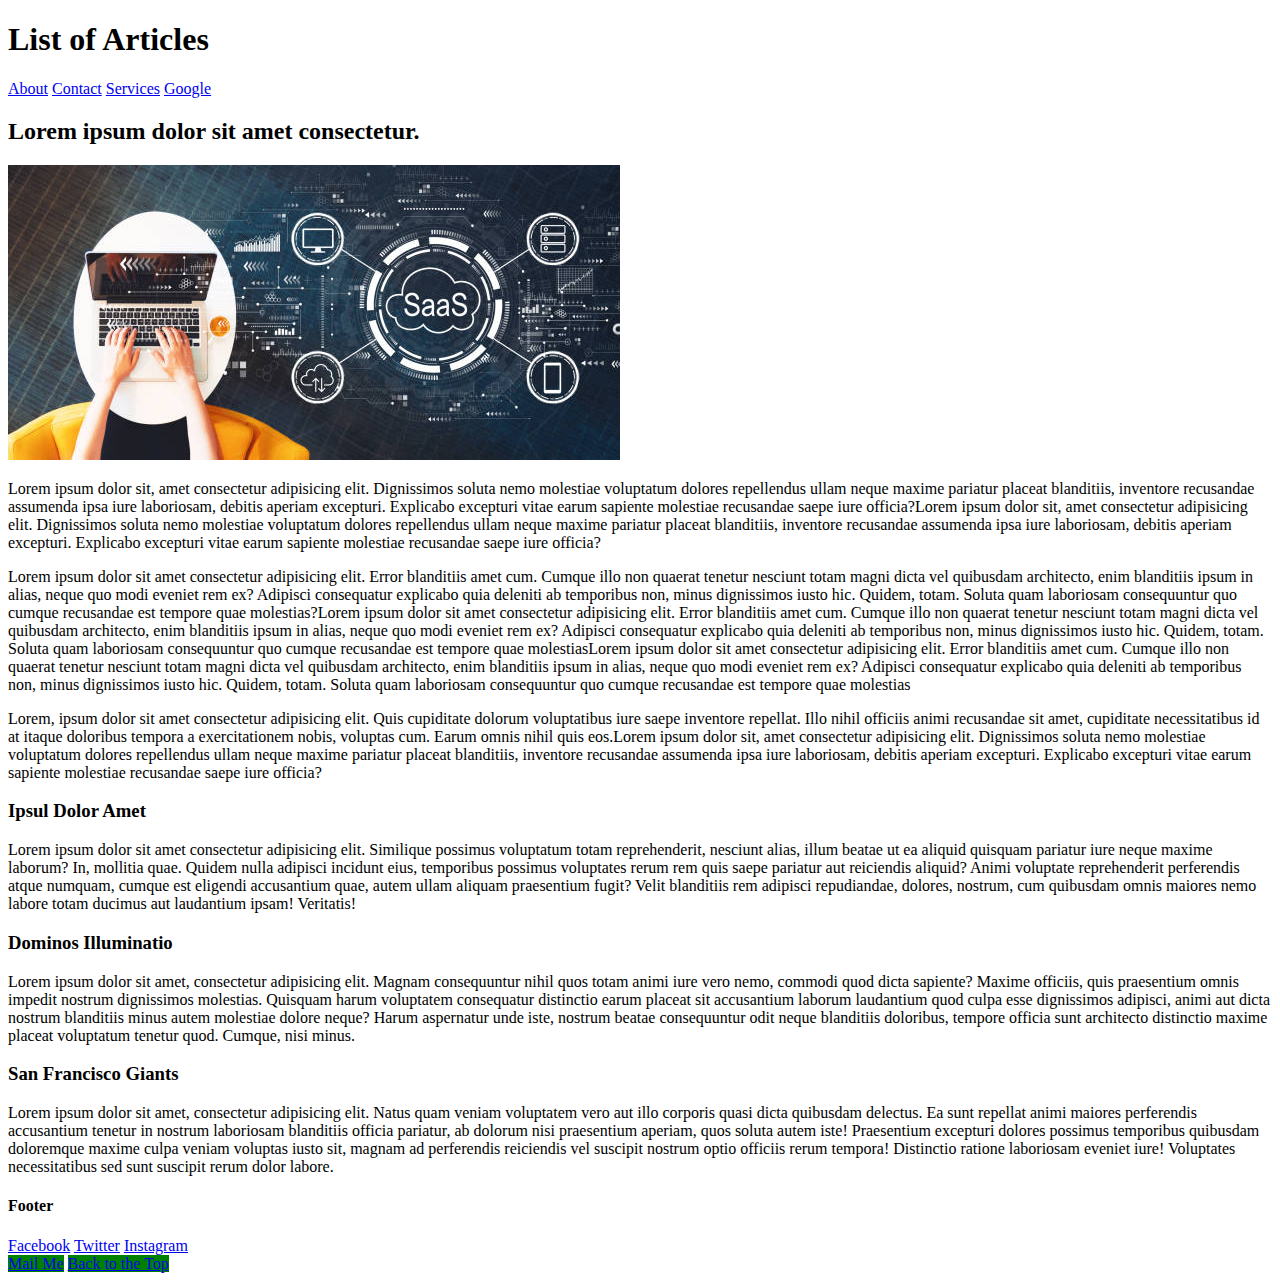
<file: block-BHaaak/index.html>
<!-- 
### Create a website having 3 separate pages.

#### TODO 💻:

1. Create a website having 3 separate pages.
2. Each page must be connected.
3. Each page must have the same structure. But the content can be different. The sample structure of a page has been shown below.
4. There must be different images on each page.
5. For the link use both relative path and absolute path depending upon the type of link.
6. In the footer, we have some social media links also, connect each media link to your profile page.
7. For mail me link in the footer, connect it to a mail. The mail must have a subject and body part also.
8. Back to top button must take to the top of the page once clicked.

---

![alt text](https://raw.githubusercontent.com/suraj122/AC-STYLE-images/master/html-css/ex-1.png)

---

- use appropriate semantic tags and keep the nesting and indentation clean.
- All the absolute must open in a new window. -->

<!DOCTYPE html>
<html lang="en">

<head>
  <meta charset="UTF-8">
  <meta name="viewport" content="width=device-width, initial-scale=1.0">
  <title>Assignment I</title>
  <link rel="stylesheet" href="style.css">
</head>

<body id="top">
  <header>
    <h1>List of Articles</h1>
    <nav>

      <a href="about.html">About</a>
      <a href="contact.html">Contact</a>
      <a href="service.html">Services</a>
      <a href="https://www.google.com/" target="_blank">Google</a>
    </nav>
  </header>
  <main>
    <section>
      <article>
        <header>
          <h2>Lorem ipsum dolor sit amet consectetur.</h2>
          <img src="saas-image.jpeg" alt="saas image">
        </header>
        <p>Lorem ipsum dolor sit, amet consectetur adipisicing elit. Dignissimos soluta nemo molestiae voluptatum
          dolores repellendus ullam neque maxime pariatur placeat blanditiis, inventore recusandae assumenda ipsa iure
          laboriosam, debitis aperiam excepturi. Explicabo excepturi vitae earum sapiente molestiae recusandae saepe
          iure officia?Lorem ipsum dolor sit, amet consectetur adipisicing elit. Dignissimos soluta nemo molestiae
          voluptatum
          dolores repellendus ullam neque maxime pariatur placeat blanditiis, inventore recusandae assumenda ipsa iure
          laboriosam, debitis aperiam excepturi. Explicabo excepturi vitae earum sapiente molestiae recusandae saepe
          iure officia?</p>
        <p>Lorem ipsum dolor sit amet consectetur adipisicing elit. Error blanditiis amet cum. Cumque illo non quaerat
          tenetur nesciunt totam magni dicta vel quibusdam architecto, enim blanditiis ipsum in alias, neque quo modi
          eveniet rem ex? Adipisci consequatur explicabo quia deleniti ab temporibus non, minus dignissimos iusto hic.
          Quidem, totam. Soluta quam laboriosam consequuntur quo cumque recusandae est tempore quae molestias?Lorem
          ipsum dolor sit amet consectetur adipisicing elit. Error blanditiis amet cum. Cumque illo non quaerat
          tenetur nesciunt totam magni dicta vel quibusdam architecto, enim blanditiis ipsum in alias, neque quo modi
          eveniet rem ex? Adipisci consequatur explicabo quia deleniti ab temporibus non, minus dignissimos iusto hic.
          Quidem, totam. Soluta quam laboriosam consequuntur quo cumque recusandae est tempore quae molestiasLorem ipsum
          dolor sit amet consectetur adipisicing elit. Error blanditiis amet cum. Cumque illo non quaerat
          tenetur nesciunt totam magni dicta vel quibusdam architecto, enim blanditiis ipsum in alias, neque quo modi
          eveniet rem ex? Adipisci consequatur explicabo quia deleniti ab temporibus non, minus dignissimos iusto hic.
          Quidem, totam. Soluta quam laboriosam consequuntur quo cumque recusandae est tempore quae molestias</p>
        <p>Lorem, ipsum dolor sit amet consectetur adipisicing elit. Quis cupiditate dolorum voluptatibus iure saepe
          inventore repellat. Illo nihil officiis animi recusandae sit amet, cupiditate necessitatibus id at itaque
          doloribus tempora a exercitationem nobis, voluptas cum. Earum omnis nihil quis eos.Lorem ipsum dolor sit, amet
          consectetur adipisicing elit. Dignissimos soluta nemo molestiae voluptatum
          dolores repellendus ullam neque maxime pariatur placeat blanditiis, inventore recusandae assumenda ipsa iure
          laboriosam, debitis aperiam excepturi. Explicabo excepturi vitae earum sapiente molestiae recusandae saepe
          iure officia?</p>
      </article>
    </section>
    <section>
      <article>
        <h3>Ipsul Dolor Amet</h3>
        <p>Lorem ipsum dolor sit amet consectetur adipisicing elit. Similique possimus voluptatum totam reprehenderit,
          nesciunt alias, illum beatae ut ea aliquid quisquam pariatur iure neque maxime laborum? In, mollitia quae.
          Quidem nulla adipisci incidunt eius, temporibus possimus voluptates rerum rem quis saepe pariatur aut
          reiciendis aliquid? Animi voluptate reprehenderit perferendis atque numquam, cumque est eligendi accusantium
          quae, autem ullam aliquam praesentium fugit? Velit blanditiis rem adipisci repudiandae, dolores, nostrum, cum
          quibusdam omnis maiores nemo labore totam ducimus aut laudantium ipsam! Veritatis!</p>
      </article>
      <article>
        <h3>Dominos Illuminatio</h3>
        <p>Lorem ipsum dolor sit amet, consectetur adipisicing elit. Magnam consequuntur nihil quos totam animi iure
          vero nemo, commodi quod dicta sapiente? Maxime officiis, quis praesentium omnis impedit nostrum dignissimos
          molestias. Quisquam harum voluptatem consequatur distinctio earum placeat sit accusantium laborum laudantium
          quod culpa esse dignissimos adipisci, animi aut dicta nostrum blanditiis minus autem molestiae dolore neque?
          Harum aspernatur unde iste, nostrum beatae consequuntur odit neque blanditiis doloribus, tempore officia sunt
          architecto distinctio maxime placeat voluptatum tenetur quod. Cumque, nisi minus.</p>
      </article>
      <article>
        <h3>San Francisco Giants</h3>
        <p>Lorem ipsum dolor sit amet, consectetur adipisicing elit. Natus quam veniam voluptatem vero aut illo corporis
          quasi dicta quibusdam delectus. Ea sunt repellat animi maiores perferendis accusantium tenetur in nostrum
          laboriosam blanditiis officia pariatur, ab dolorum nisi praesentium aperiam, quos soluta autem iste!
          Praesentium excepturi dolores possimus temporibus quibusdam doloremque maxime culpa veniam voluptas iusto sit,
          magnam ad perferendis reiciendis vel suscipit nostrum optio officiis rerum tempora! Distinctio ratione
          laboriosam eveniet iure! Voluptates necessitatibus sed sunt suscipit rerum dolor labore.</p>
      </article>


    </section>
  </main>
  <footer>
    <h4>Footer</h4>
    <nav>
      <a href="https://www.facebook.com/eliel.ndayumvire" target="_blank">Facebook</a>
      <a href="https://twitter.com/elielndayumvire" target="_blank">Twitter</a>
      <a href="https://www.instagram.com/eliel101" target="_blank">Instagram</a>

    </nav>
    <a href="mailto:ndaeliel123@gmail.com?subject=Reaching Out&body=How are you keeping?" class="btn">Mail Me</a>
    <a href="#top" class="btn">Back to the Top</a>
  </footer>
</body>

</html>
</file>
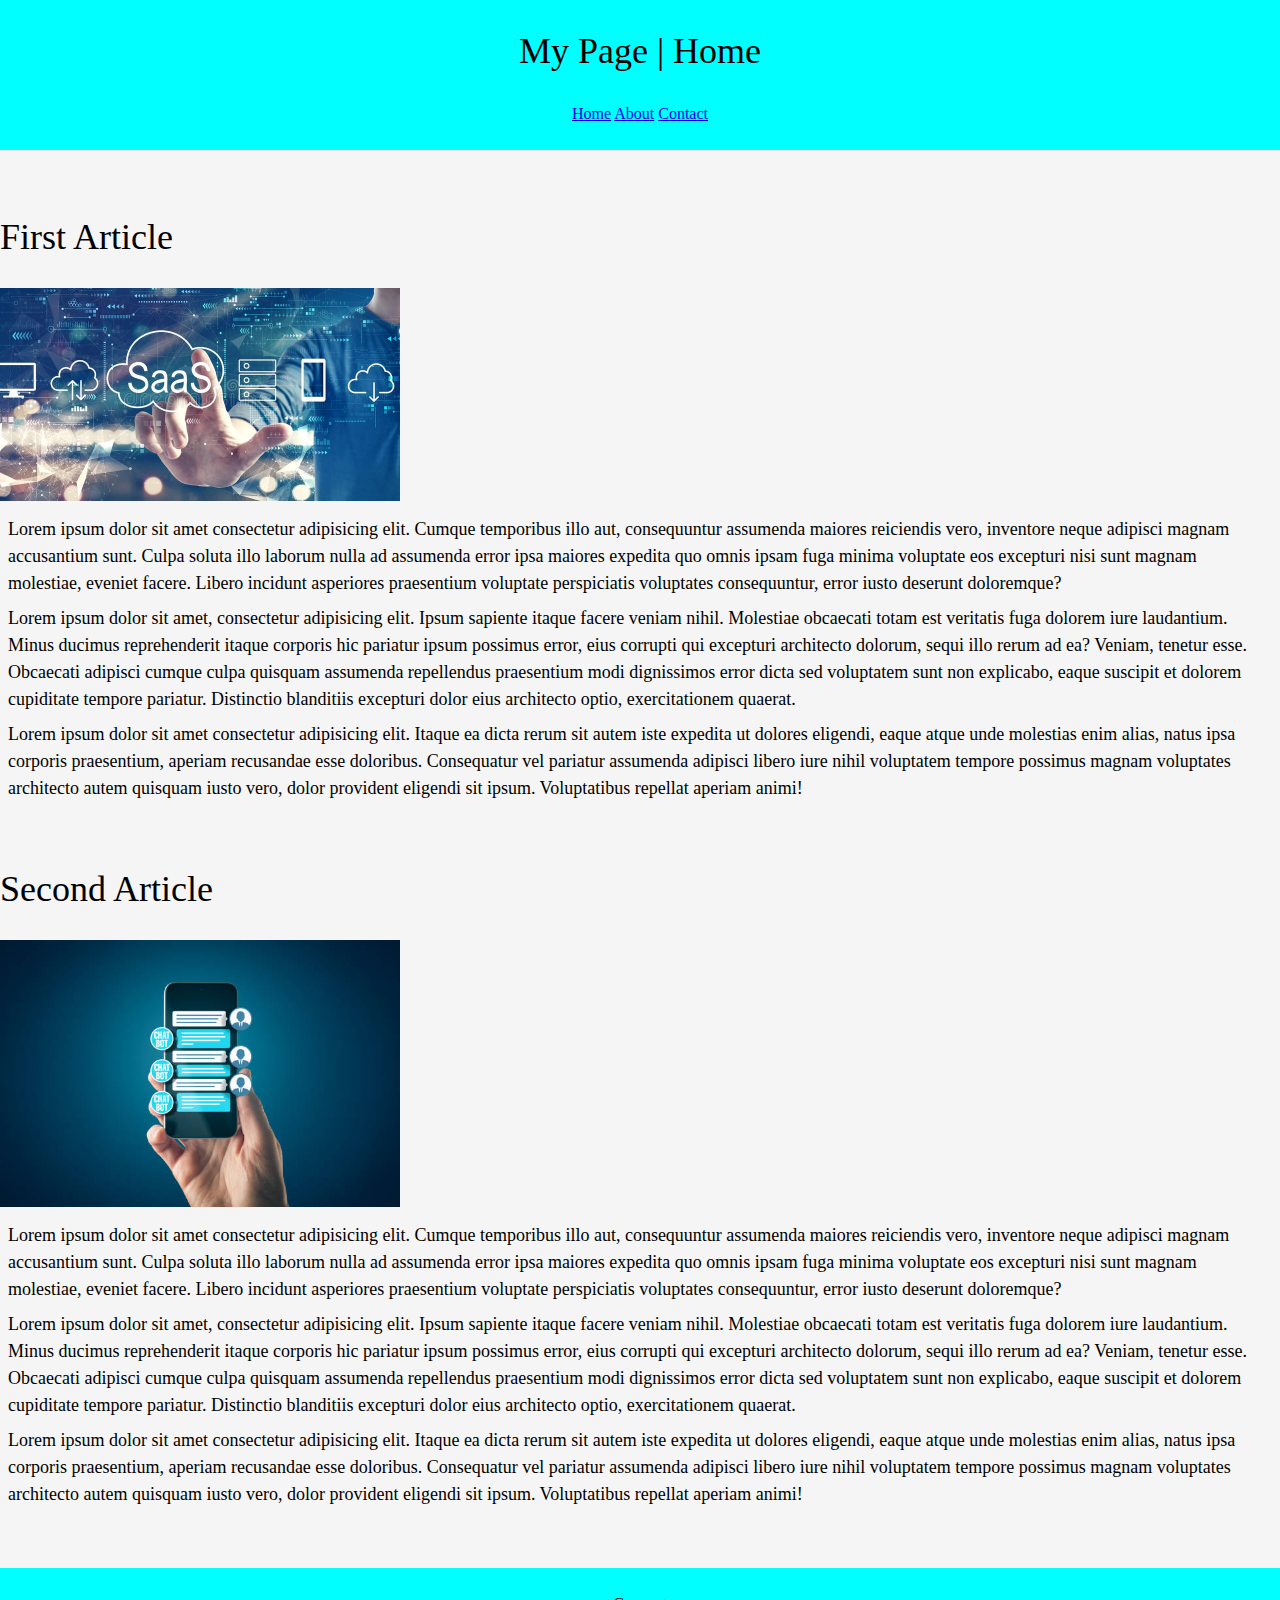
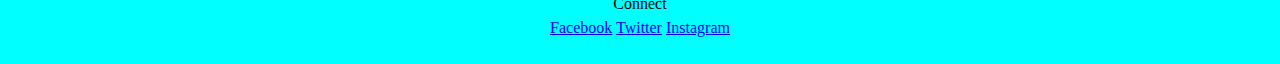
<file: block-BHaaam/index.html>
<!-- 
### Create a website having 3 separate pages.

#### TODO 💻:

1. Create a multi-page website, having at least three pages connected.

2. Each page must have one header and footer.

3. In between the header and footer, there must be the main content of the page.

4. The main content must have at least two articles.

5. Each article must have one image.

6. Use different background colors for different pages.

7. Using CSS resets is necessary.

- use appropriate semantic tags and keep the nesting and indentation clean. -->


<!DOCTYPE html>
<html lang="en">

<head>
  <meta charset="UTF-8">
  <meta name="viewport" content="width=device-width, initial-scale=1.0">
  <title>Document</title>
  <link rel="stylesheet" href="style.css">
</head>

<body class="home">
  <header class="main-header">
    <h1>My Page | Home </h1>
    <nav>
      <a href="index.html">Home</a>
      <a href="about.html">About</a>
      <a href="contact.html">Contact</a>
    </nav>

  </header>
  <main>
    <section>
      <article>
        <header>
          <h2>First Article</h2>
          <img src="Saas-image-2.jpeg" alt="saas image">
        </header>
        <p>
          Lorem ipsum dolor sit amet consectetur adipisicing elit. Cumque temporibus illo aut, consequuntur assumenda
          maiores reiciendis vero, inventore neque adipisci magnam accusantium sunt. Culpa soluta illo laborum nulla ad
          assumenda error ipsa maiores expedita quo omnis ipsam fuga minima voluptate eos excepturi nisi sunt magnam
          molestiae, eveniet facere. Libero incidunt asperiores praesentium voluptate perspiciatis voluptates
          consequuntur, error iusto deserunt doloremque?
        </p>
        <p>Lorem ipsum dolor sit amet, consectetur adipisicing elit. Ipsum sapiente itaque facere veniam nihil.
          Molestiae obcaecati totam est veritatis fuga dolorem iure laudantium. Minus ducimus reprehenderit itaque
          corporis hic pariatur ipsum possimus error, eius corrupti qui excepturi architecto dolorum, sequi illo rerum
          ad ea? Veniam, tenetur esse. Obcaecati adipisci cumque culpa quisquam assumenda repellendus praesentium modi
          dignissimos error dicta sed voluptatem sunt non explicabo, eaque suscipit et dolorem cupiditate tempore
          pariatur. Distinctio blanditiis excepturi dolor eius architecto optio, exercitationem quaerat.</p>

        <p>Lorem ipsum dolor sit amet consectetur adipisicing elit. Itaque ea dicta rerum sit autem iste expedita ut
          dolores eligendi, eaque atque unde molestias enim alias, natus ipsa corporis praesentium, aperiam recusandae
          esse doloribus. Consequatur vel pariatur assumenda adipisci libero iure nihil voluptatem tempore possimus
          magnam voluptates architecto autem quisquam iusto vero, dolor provident eligendi sit ipsum. Voluptatibus
          repellat aperiam animi!</p>

      </article>
      <article>
        <header>
          <h2>Second Article</h2>
          <img src="chatbot-image.jpeg" alt="chatbot image">
        </header>
        <p>
          Lorem ipsum dolor sit amet consectetur adipisicing elit. Cumque temporibus illo aut, consequuntur assumenda
          maiores reiciendis vero, inventore neque adipisci magnam accusantium sunt. Culpa soluta illo laborum nulla ad
          assumenda error ipsa maiores expedita quo omnis ipsam fuga minima voluptate eos excepturi nisi sunt magnam
          molestiae, eveniet facere. Libero incidunt asperiores praesentium voluptate perspiciatis voluptates
          consequuntur, error iusto deserunt doloremque?
        </p>
        <p>Lorem ipsum dolor sit amet, consectetur adipisicing elit. Ipsum sapiente itaque facere veniam nihil.
          Molestiae obcaecati totam est veritatis fuga dolorem iure laudantium. Minus ducimus reprehenderit itaque
          corporis hic pariatur ipsum possimus error, eius corrupti qui excepturi architecto dolorum, sequi illo rerum
          ad ea? Veniam, tenetur esse. Obcaecati adipisci cumque culpa quisquam assumenda repellendus praesentium modi
          dignissimos error dicta sed voluptatem sunt non explicabo, eaque suscipit et dolorem cupiditate tempore
          pariatur. Distinctio blanditiis excepturi dolor eius architecto optio, exercitationem quaerat.</p>

        <p>Lorem ipsum dolor sit amet consectetur adipisicing elit. Itaque ea dicta rerum sit autem iste expedita ut
          dolores eligendi, eaque atque unde molestias enim alias, natus ipsa corporis praesentium, aperiam recusandae
          esse doloribus. Consequatur vel pariatur assumenda adipisci libero iure nihil voluptatem tempore possimus
          magnam voluptates architecto autem quisquam iusto vero, dolor provident eligendi sit ipsum. Voluptatibus
          repellat aperiam animi!</p>

      </article>
    </section>
  </main>
  <footer class="footer">
    <h3>Connect</h3>
    <a href="#">Facebook</a>
    <a href="#">Twitter</a>
    <a href="#">Instagram</a>
  </footer>
</body>

</html>
</file>
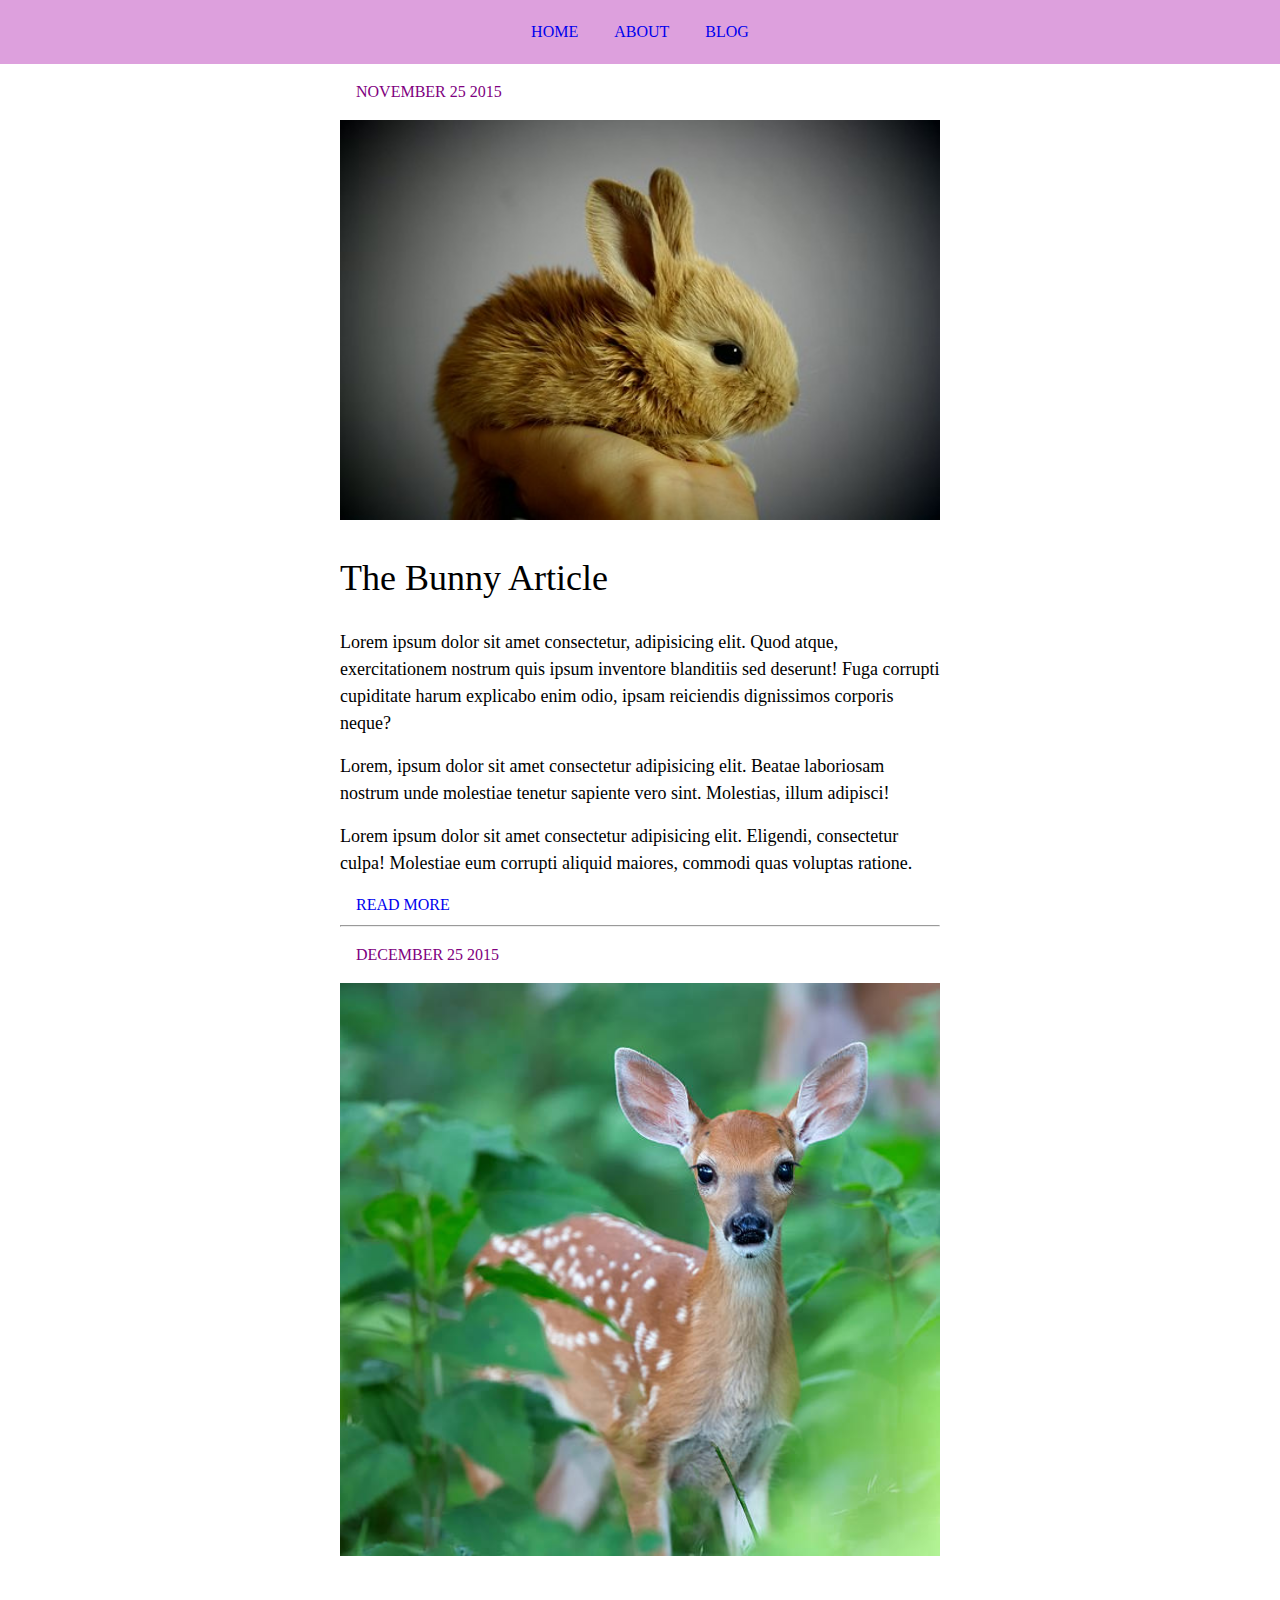
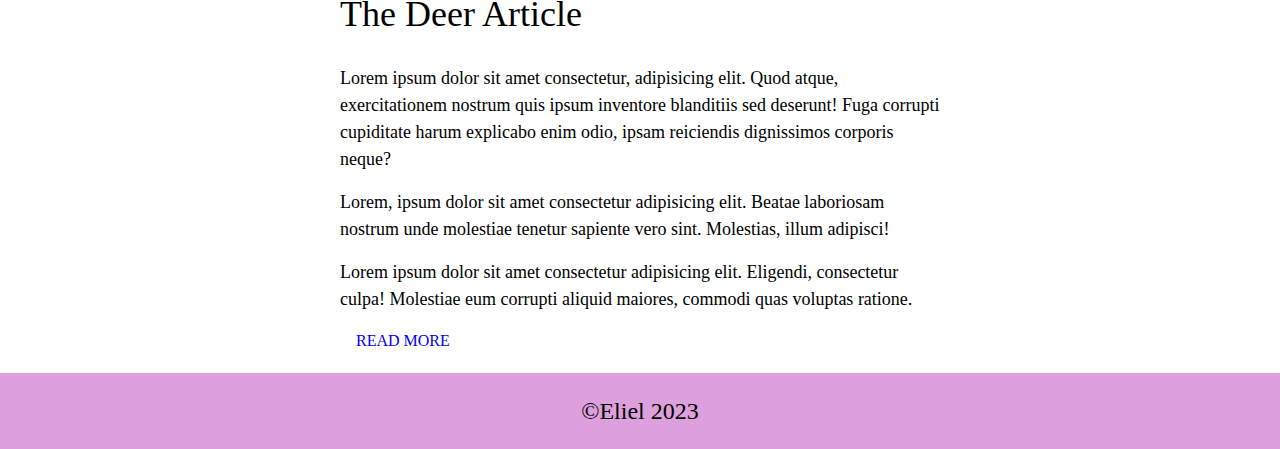
<file: block-BHaaan/index.html>
<!---

### Create a blog page having 2 articles.

#### TODO 🚀:

1. Create a blog page having 2 articles.
2. The sample structure of a page has been shown below.

---

![alt text](https://raw.githubusercontent.com/suraj122/AC-STYLE-images/master/html-css/ex3.png)

---

- Using a CSS reset is necessary.

- Use appropriate semantic tags and keep the nesting and indentation clean.

-->

<!DOCTYPE html>
<html lang="en">

<head>
  <meta charset="UTF-8">
  <meta name="viewport" content="width=device-width, initial-scale=1.0">
  <title>Assignment III | CSS</title>
  <link rel="stylesheet" href="style.css">
</head>

<body>
  <header class="header">
    <nav>
      <a href="#">Home</a>
      <a href="#">About</a>
      <a href="#">Blog</a>
    </nav>
  </header>
  <main>
    <section class="blog">
      <article>
        <div class="time">
          <time datetime="25-11-2015">November 25 2015</time>
        </div>
        <div>
          <img src="bunny.jpeg" alt="bunny">

        </div>
        <h2 class="heading">The Bunny Article</h2>
        <p class="text">Lorem ipsum dolor sit amet consectetur, adipisicing elit. Quod atque, exercitationem nostrum
          quis ipsum
          inventore blanditiis sed deserunt! Fuga corrupti cupiditate harum explicabo enim odio, ipsam reiciendis
          dignissimos corporis neque?</p>
        <p class="text">Lorem, ipsum dolor sit amet consectetur adipisicing elit. Beatae laboriosam nostrum unde
          molestiae tenetur
          sapiente vero sint. Molestias, illum adipisci!</p>
        <p class="text">Lorem ipsum dolor sit amet consectetur adipisicing elit. Eligendi, consectetur culpa! Molestiae
          eum corrupti
          aliquid maiores, commodi quas voluptas ratione.</p>
        <a href="#">Read More</a>
        <hr>
      </article>
      <article>
        <div class="time">
          <time datetime="25-12-2015">December 25 2015</time>
        </div>
        <div>
          <img src="deer.jpeg" alt="deer">

        </div>
        <h2 class="heading">The deer article</h2>
        <p class="text">Lorem ipsum dolor sit amet consectetur, adipisicing elit. Quod atque, exercitationem nostrum
          quis ipsum
          inventore blanditiis sed deserunt! Fuga corrupti cupiditate harum explicabo enim odio, ipsam reiciendis
          dignissimos corporis neque?</p>
        <p class="text">Lorem, ipsum dolor sit amet consectetur adipisicing elit. Beatae laboriosam nostrum unde
          molestiae tenetur
          sapiente vero sint. Molestias, illum adipisci!</p>
        <p class="text">Lorem ipsum dolor sit amet consectetur adipisicing elit. Eligendi, consectetur culpa! Molestiae
          eum corrupti
          aliquid maiores, commodi quas voluptas ratione.</p>
        <a href="#">Read More</a>

      </article>
    </section>
  </main>
  <footer class="footer">
    <small>&copy;Eliel 2023</small>
  </footer>

</body>

</html>
</file>
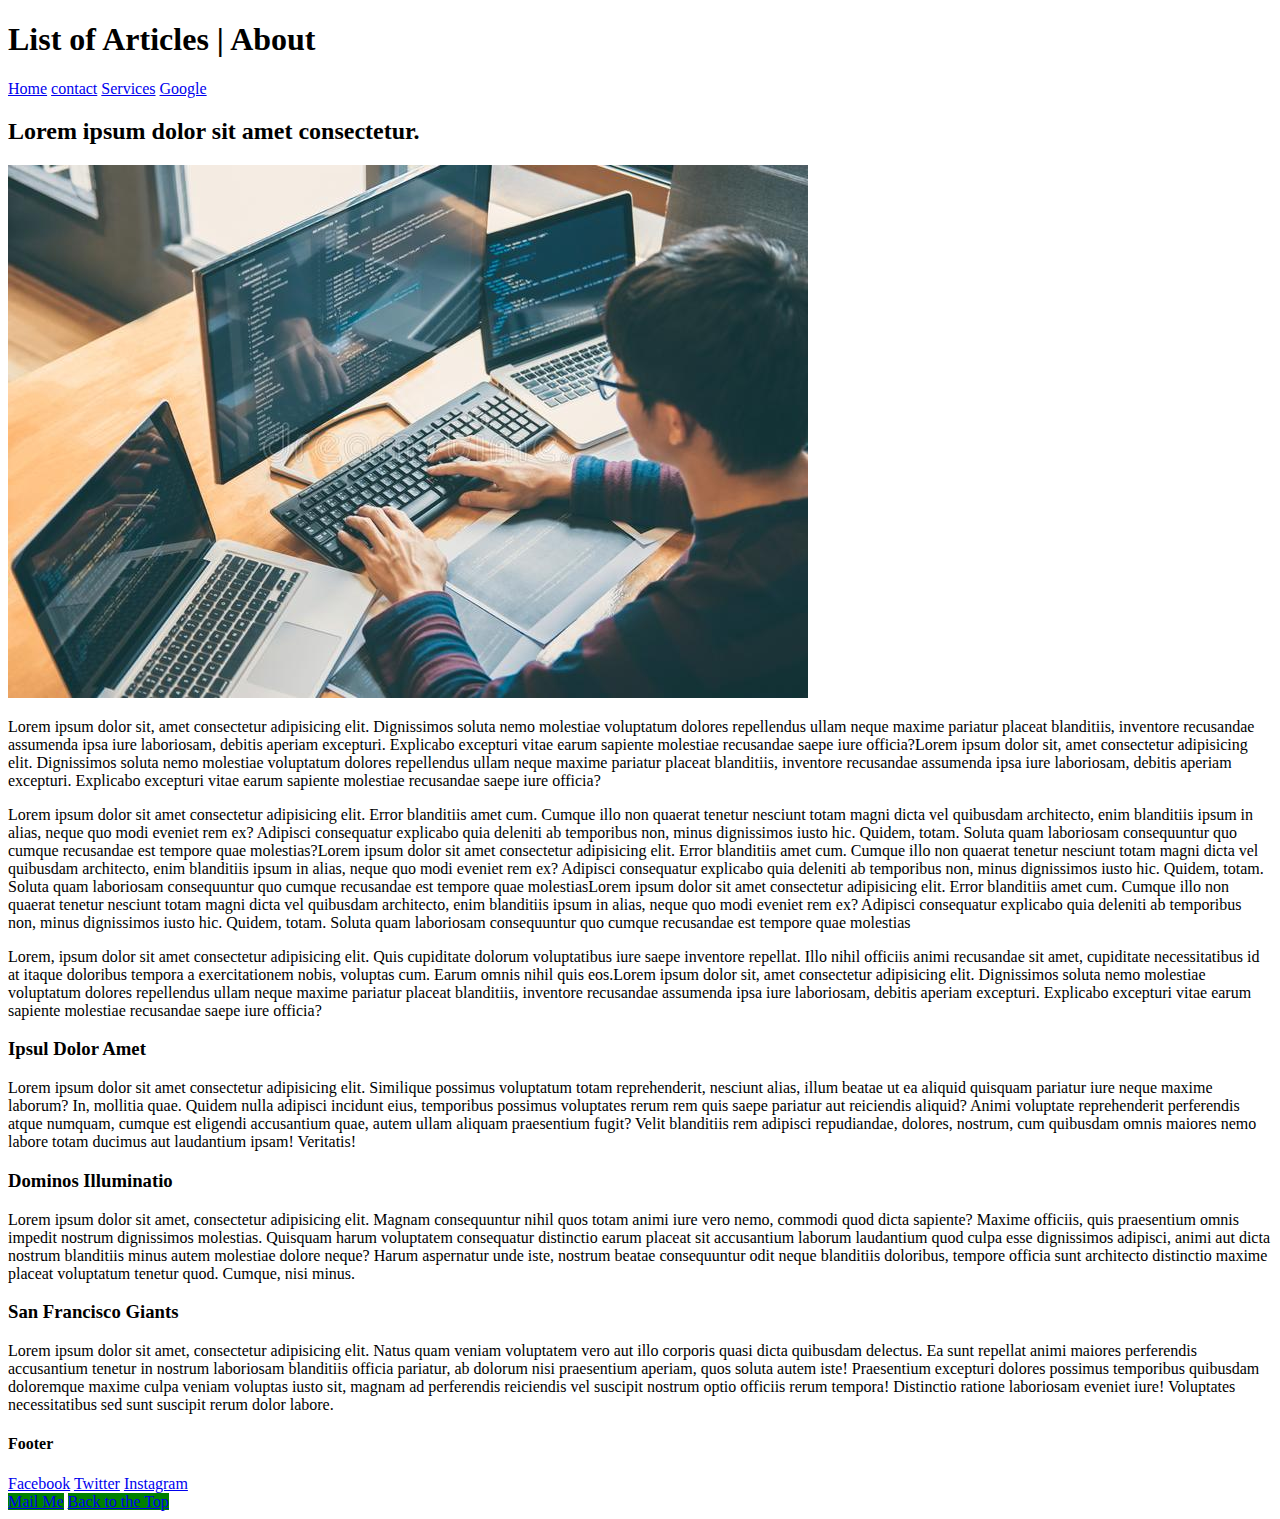
<file: block-BHaaak/about.html>
<!DOCTYPE html>
<html lang="en">

<head>
  <meta charset="UTF-8">
  <meta name="viewport" content="width=device-width, initial-scale=1.0">
  <title>Assignment I</title>

  <link rel="stylesheet" href="style.css">
</head>

<body>
  <header>
    <h1>List of Articles | About</h1>
    <nav>
      <a href="index.html">Home</a>
      <a href="contact.html">contact</a>
      <a href="service.html">Services</a>
      <a href="https://www.google.com/" target="_blank">Google</a>
    </nav>
  </header>
  <main>
    <section>
      <article>
        <header>
          <h2>Lorem ipsum dolor sit amet consectetur.</h2>
          <img src="programmer.jpeg" alt="programmer image">
        </header>
        <p>Lorem ipsum dolor sit, amet consectetur adipisicing elit. Dignissimos soluta nemo molestiae voluptatum
          dolores repellendus ullam neque maxime pariatur placeat blanditiis, inventore recusandae assumenda ipsa iure
          laboriosam, debitis aperiam excepturi. Explicabo excepturi vitae earum sapiente molestiae recusandae saepe
          iure officia?Lorem ipsum dolor sit, amet consectetur adipisicing elit. Dignissimos soluta nemo molestiae
          voluptatum
          dolores repellendus ullam neque maxime pariatur placeat blanditiis, inventore recusandae assumenda ipsa iure
          laboriosam, debitis aperiam excepturi. Explicabo excepturi vitae earum sapiente molestiae recusandae saepe
          iure officia?</p>
        <p>Lorem ipsum dolor sit amet consectetur adipisicing elit. Error blanditiis amet cum. Cumque illo non quaerat
          tenetur nesciunt totam magni dicta vel quibusdam architecto, enim blanditiis ipsum in alias, neque quo modi
          eveniet rem ex? Adipisci consequatur explicabo quia deleniti ab temporibus non, minus dignissimos iusto hic.
          Quidem, totam. Soluta quam laboriosam consequuntur quo cumque recusandae est tempore quae molestias?Lorem
          ipsum dolor sit amet consectetur adipisicing elit. Error blanditiis amet cum. Cumque illo non quaerat
          tenetur nesciunt totam magni dicta vel quibusdam architecto, enim blanditiis ipsum in alias, neque quo modi
          eveniet rem ex? Adipisci consequatur explicabo quia deleniti ab temporibus non, minus dignissimos iusto hic.
          Quidem, totam. Soluta quam laboriosam consequuntur quo cumque recusandae est tempore quae molestiasLorem ipsum
          dolor sit amet consectetur adipisicing elit. Error blanditiis amet cum. Cumque illo non quaerat
          tenetur nesciunt totam magni dicta vel quibusdam architecto, enim blanditiis ipsum in alias, neque quo modi
          eveniet rem ex? Adipisci consequatur explicabo quia deleniti ab temporibus non, minus dignissimos iusto hic.
          Quidem, totam. Soluta quam laboriosam consequuntur quo cumque recusandae est tempore quae molestias</p>
        <p>Lorem, ipsum dolor sit amet consectetur adipisicing elit. Quis cupiditate dolorum voluptatibus iure saepe
          inventore repellat. Illo nihil officiis animi recusandae sit amet, cupiditate necessitatibus id at itaque
          doloribus tempora a exercitationem nobis, voluptas cum. Earum omnis nihil quis eos.Lorem ipsum dolor sit, amet
          consectetur adipisicing elit. Dignissimos soluta nemo molestiae voluptatum
          dolores repellendus ullam neque maxime pariatur placeat blanditiis, inventore recusandae assumenda ipsa iure
          laboriosam, debitis aperiam excepturi. Explicabo excepturi vitae earum sapiente molestiae recusandae saepe
          iure officia?</p>
      </article>
    </section>
    <section>
      <article>
        <h3>Ipsul Dolor Amet</h3>
        <p>Lorem ipsum dolor sit amet consectetur adipisicing elit. Similique possimus voluptatum totam reprehenderit,
          nesciunt alias, illum beatae ut ea aliquid quisquam pariatur iure neque maxime laborum? In, mollitia quae.
          Quidem nulla adipisci incidunt eius, temporibus possimus voluptates rerum rem quis saepe pariatur aut
          reiciendis aliquid? Animi voluptate reprehenderit perferendis atque numquam, cumque est eligendi accusantium
          quae, autem ullam aliquam praesentium fugit? Velit blanditiis rem adipisci repudiandae, dolores, nostrum, cum
          quibusdam omnis maiores nemo labore totam ducimus aut laudantium ipsam! Veritatis!</p>
      </article>
      <article>
        <h3>Dominos Illuminatio</h3>
        <p>Lorem ipsum dolor sit amet, consectetur adipisicing elit. Magnam consequuntur nihil quos totam animi iure
          vero nemo, commodi quod dicta sapiente? Maxime officiis, quis praesentium omnis impedit nostrum dignissimos
          molestias. Quisquam harum voluptatem consequatur distinctio earum placeat sit accusantium laborum laudantium
          quod culpa esse dignissimos adipisci, animi aut dicta nostrum blanditiis minus autem molestiae dolore neque?
          Harum aspernatur unde iste, nostrum beatae consequuntur odit neque blanditiis doloribus, tempore officia sunt
          architecto distinctio maxime placeat voluptatum tenetur quod. Cumque, nisi minus.</p>
      </article>
      <article>
        <h3>San Francisco Giants</h3>
        <p>Lorem ipsum dolor sit amet, consectetur adipisicing elit. Natus quam veniam voluptatem vero aut illo corporis
          quasi dicta quibusdam delectus. Ea sunt repellat animi maiores perferendis accusantium tenetur in nostrum
          laboriosam blanditiis officia pariatur, ab dolorum nisi praesentium aperiam, quos soluta autem iste!
          Praesentium excepturi dolores possimus temporibus quibusdam doloremque maxime culpa veniam voluptas iusto sit,
          magnam ad perferendis reiciendis vel suscipit nostrum optio officiis rerum tempora! Distinctio ratione
          laboriosam eveniet iure! Voluptates necessitatibus sed sunt suscipit rerum dolor labore.</p>
      </article>


    </section>
  </main>
  <footer>
    <h4>Footer</h4>
    <nav>
      <a href="https://www.facebook.com/eliel.ndayumvire" target="_blank">Facebook</a>
      <a href="https://twitter.com/elielndayumvire" target="_blank">Twitter</a>
      <a href="https://www.instagram.com/eliel101" target="_blank">Instagram</a>

    </nav>
    <a href="mailto:ndaeliel123@gmail.com?subject=Reaching Out&body=How are you keeping?" class="btn">Mail Me</a>
    <a href="#top" class="btn">Back to the Top</a>
  </footer>
</body>

</html>
</file>
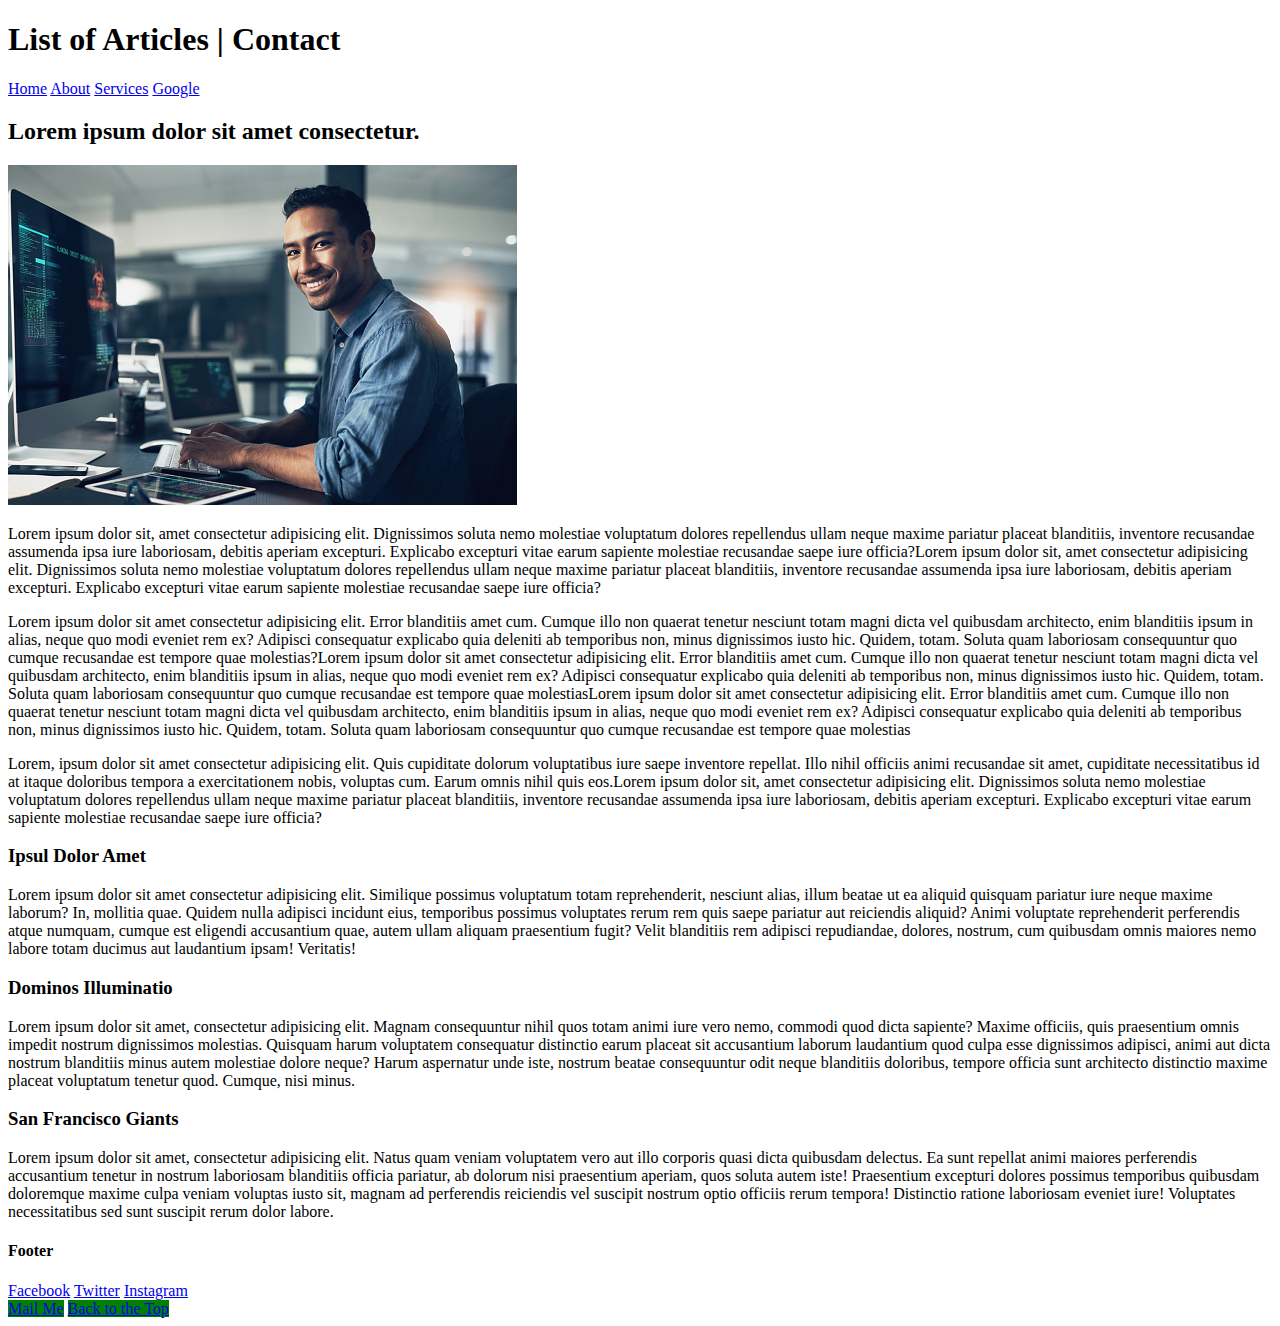
<file: block-BHaaak/contact.html>
<!DOCTYPE html>
<html lang="en">

<head>
  <meta charset="UTF-8">
  <meta name="viewport" content="width=device-width, initial-scale=1.0">
  <title>Assignment I</title>
  <link rel="stylesheet" href="style.css">
</head>

<body>
  <header>
    <h1>List of Articles | Contact</h1>
    <nav>
      <a href="index.html">Home</a>
      <a href="about.html">About</a>
      <a href="service.html">Services</a>
      <a href="https://www.google.com/" target="_blank">Google</a>
    </nav>
  </header>
  <main>
    <section>
      <article>
        <header>
          <h2>Lorem ipsum dolor sit amet consectetur.</h2>
          <img src="coder.jpeg" alt="coder image">
        </header>
        <p>Lorem ipsum dolor sit, amet consectetur adipisicing elit. Dignissimos soluta nemo molestiae voluptatum
          dolores repellendus ullam neque maxime pariatur placeat blanditiis, inventore recusandae assumenda ipsa iure
          laboriosam, debitis aperiam excepturi. Explicabo excepturi vitae earum sapiente molestiae recusandae saepe
          iure officia?Lorem ipsum dolor sit, amet consectetur adipisicing elit. Dignissimos soluta nemo molestiae
          voluptatum
          dolores repellendus ullam neque maxime pariatur placeat blanditiis, inventore recusandae assumenda ipsa iure
          laboriosam, debitis aperiam excepturi. Explicabo excepturi vitae earum sapiente molestiae recusandae saepe
          iure officia?</p>
        <p>Lorem ipsum dolor sit amet consectetur adipisicing elit. Error blanditiis amet cum. Cumque illo non quaerat
          tenetur nesciunt totam magni dicta vel quibusdam architecto, enim blanditiis ipsum in alias, neque quo modi
          eveniet rem ex? Adipisci consequatur explicabo quia deleniti ab temporibus non, minus dignissimos iusto hic.
          Quidem, totam. Soluta quam laboriosam consequuntur quo cumque recusandae est tempore quae molestias?Lorem
          ipsum dolor sit amet consectetur adipisicing elit. Error blanditiis amet cum. Cumque illo non quaerat
          tenetur nesciunt totam magni dicta vel quibusdam architecto, enim blanditiis ipsum in alias, neque quo modi
          eveniet rem ex? Adipisci consequatur explicabo quia deleniti ab temporibus non, minus dignissimos iusto hic.
          Quidem, totam. Soluta quam laboriosam consequuntur quo cumque recusandae est tempore quae molestiasLorem ipsum
          dolor sit amet consectetur adipisicing elit. Error blanditiis amet cum. Cumque illo non quaerat
          tenetur nesciunt totam magni dicta vel quibusdam architecto, enim blanditiis ipsum in alias, neque quo modi
          eveniet rem ex? Adipisci consequatur explicabo quia deleniti ab temporibus non, minus dignissimos iusto hic.
          Quidem, totam. Soluta quam laboriosam consequuntur quo cumque recusandae est tempore quae molestias</p>
        <p>Lorem, ipsum dolor sit amet consectetur adipisicing elit. Quis cupiditate dolorum voluptatibus iure saepe
          inventore repellat. Illo nihil officiis animi recusandae sit amet, cupiditate necessitatibus id at itaque
          doloribus tempora a exercitationem nobis, voluptas cum. Earum omnis nihil quis eos.Lorem ipsum dolor sit, amet
          consectetur adipisicing elit. Dignissimos soluta nemo molestiae voluptatum
          dolores repellendus ullam neque maxime pariatur placeat blanditiis, inventore recusandae assumenda ipsa iure
          laboriosam, debitis aperiam excepturi. Explicabo excepturi vitae earum sapiente molestiae recusandae saepe
          iure officia?</p>
      </article>
    </section>
    <section>
      <article>
        <h3>Ipsul Dolor Amet</h3>
        <p>Lorem ipsum dolor sit amet consectetur adipisicing elit. Similique possimus voluptatum totam reprehenderit,
          nesciunt alias, illum beatae ut ea aliquid quisquam pariatur iure neque maxime laborum? In, mollitia quae.
          Quidem nulla adipisci incidunt eius, temporibus possimus voluptates rerum rem quis saepe pariatur aut
          reiciendis aliquid? Animi voluptate reprehenderit perferendis atque numquam, cumque est eligendi accusantium
          quae, autem ullam aliquam praesentium fugit? Velit blanditiis rem adipisci repudiandae, dolores, nostrum, cum
          quibusdam omnis maiores nemo labore totam ducimus aut laudantium ipsam! Veritatis!</p>
      </article>
      <article>
        <h3>Dominos Illuminatio</h3>
        <p>Lorem ipsum dolor sit amet, consectetur adipisicing elit. Magnam consequuntur nihil quos totam animi iure
          vero nemo, commodi quod dicta sapiente? Maxime officiis, quis praesentium omnis impedit nostrum dignissimos
          molestias. Quisquam harum voluptatem consequatur distinctio earum placeat sit accusantium laborum laudantium
          quod culpa esse dignissimos adipisci, animi aut dicta nostrum blanditiis minus autem molestiae dolore neque?
          Harum aspernatur unde iste, nostrum beatae consequuntur odit neque blanditiis doloribus, tempore officia sunt
          architecto distinctio maxime placeat voluptatum tenetur quod. Cumque, nisi minus.</p>
      </article>
      <article>
        <h3>San Francisco Giants</h3>
        <p>Lorem ipsum dolor sit amet, consectetur adipisicing elit. Natus quam veniam voluptatem vero aut illo corporis
          quasi dicta quibusdam delectus. Ea sunt repellat animi maiores perferendis accusantium tenetur in nostrum
          laboriosam blanditiis officia pariatur, ab dolorum nisi praesentium aperiam, quos soluta autem iste!
          Praesentium excepturi dolores possimus temporibus quibusdam doloremque maxime culpa veniam voluptas iusto sit,
          magnam ad perferendis reiciendis vel suscipit nostrum optio officiis rerum tempora! Distinctio ratione
          laboriosam eveniet iure! Voluptates necessitatibus sed sunt suscipit rerum dolor labore.</p>
      </article>


    </section>
  </main>
  <footer>
    <h4>Footer</h4>
    <nav>
      <a href="https://www.facebook.com/eliel.ndayumvire" target="_blank">Facebook</a>
      <a href="https://twitter.com/elielndayumvire" target="_blank">Twitter</a>
      <a href="https://www.instagram.com/eliel101" target="_blank">Instagram</a>

    </nav>
    <a href="mailto:ndaeliel123@gmail.com?subject=Reaching Out&body=How are you keeping?" class="btn">Mail Me</a>
    <a href="#top" class="btn">Back to the Top</a>
  </footer>
</body>

</html>
</file>
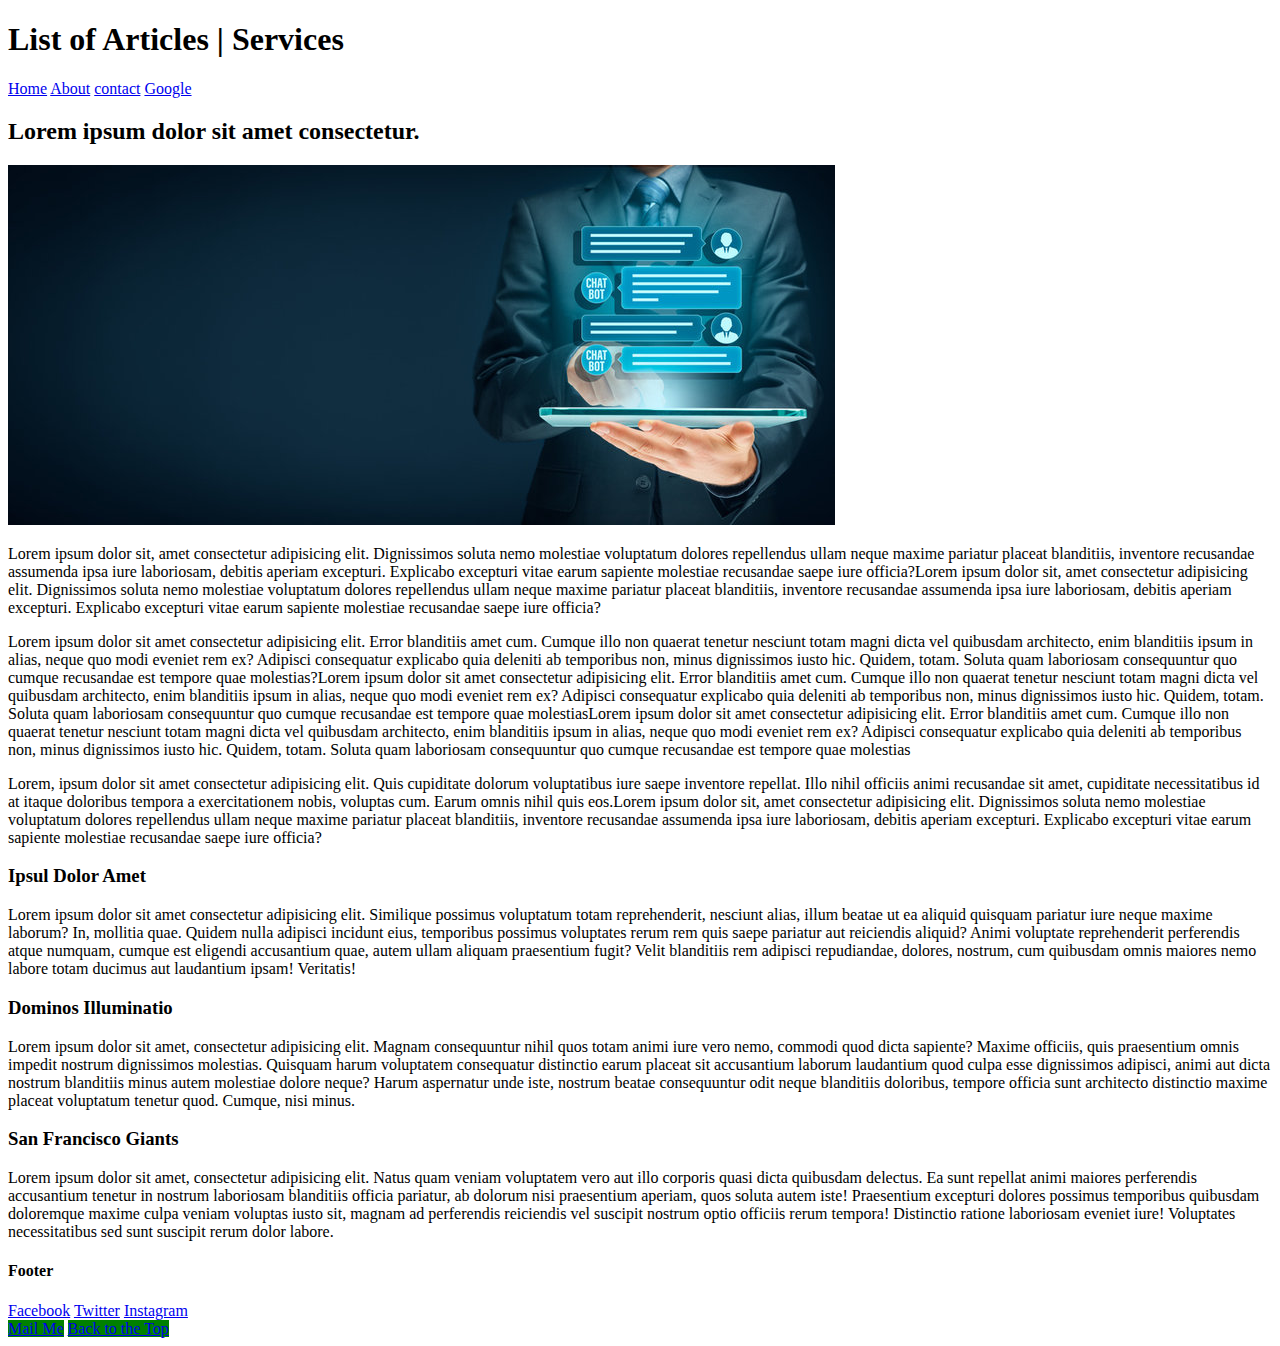
<file: block-BHaaak/service.html>
<!DOCTYPE html>
<html lang="en">

<head>
  <meta charset="UTF-8">
  <meta name="viewport" content="width=device-width, initial-scale=1.0">
  <title>Assignment I</title>
  <link rel="stylesheet" href="style.css">
</head>

<body>
  <header>
    <h1>List of Articles | Services</h1>
    <nav>
      <a href="index.html">Home</a>
      <a href="about.html">About</a>
      <a href="contact.html">contact</a>
      <a href="https://www.google.com/" target="_blank">Google</a>
    </nav>
  </header>
  <main>
    <section>
      <article>
        <header>
          <h2>Lorem ipsum dolor sit amet consectetur.</h2>
          <img src="chatbot.jpeg" alt="chatbot image">
        </header>
        <p>Lorem ipsum dolor sit, amet consectetur adipisicing elit. Dignissimos soluta nemo molestiae voluptatum
          dolores repellendus ullam neque maxime pariatur placeat blanditiis, inventore recusandae assumenda ipsa iure
          laboriosam, debitis aperiam excepturi. Explicabo excepturi vitae earum sapiente molestiae recusandae saepe
          iure officia?Lorem ipsum dolor sit, amet consectetur adipisicing elit. Dignissimos soluta nemo molestiae
          voluptatum
          dolores repellendus ullam neque maxime pariatur placeat blanditiis, inventore recusandae assumenda ipsa iure
          laboriosam, debitis aperiam excepturi. Explicabo excepturi vitae earum sapiente molestiae recusandae saepe
          iure officia?</p>
        <p>Lorem ipsum dolor sit amet consectetur adipisicing elit. Error blanditiis amet cum. Cumque illo non quaerat
          tenetur nesciunt totam magni dicta vel quibusdam architecto, enim blanditiis ipsum in alias, neque quo modi
          eveniet rem ex? Adipisci consequatur explicabo quia deleniti ab temporibus non, minus dignissimos iusto hic.
          Quidem, totam. Soluta quam laboriosam consequuntur quo cumque recusandae est tempore quae molestias?Lorem
          ipsum dolor sit amet consectetur adipisicing elit. Error blanditiis amet cum. Cumque illo non quaerat
          tenetur nesciunt totam magni dicta vel quibusdam architecto, enim blanditiis ipsum in alias, neque quo modi
          eveniet rem ex? Adipisci consequatur explicabo quia deleniti ab temporibus non, minus dignissimos iusto hic.
          Quidem, totam. Soluta quam laboriosam consequuntur quo cumque recusandae est tempore quae molestiasLorem ipsum
          dolor sit amet consectetur adipisicing elit. Error blanditiis amet cum. Cumque illo non quaerat
          tenetur nesciunt totam magni dicta vel quibusdam architecto, enim blanditiis ipsum in alias, neque quo modi
          eveniet rem ex? Adipisci consequatur explicabo quia deleniti ab temporibus non, minus dignissimos iusto hic.
          Quidem, totam. Soluta quam laboriosam consequuntur quo cumque recusandae est tempore quae molestias</p>
        <p>Lorem, ipsum dolor sit amet consectetur adipisicing elit. Quis cupiditate dolorum voluptatibus iure saepe
          inventore repellat. Illo nihil officiis animi recusandae sit amet, cupiditate necessitatibus id at itaque
          doloribus tempora a exercitationem nobis, voluptas cum. Earum omnis nihil quis eos.Lorem ipsum dolor sit, amet
          consectetur adipisicing elit. Dignissimos soluta nemo molestiae voluptatum
          dolores repellendus ullam neque maxime pariatur placeat blanditiis, inventore recusandae assumenda ipsa iure
          laboriosam, debitis aperiam excepturi. Explicabo excepturi vitae earum sapiente molestiae recusandae saepe
          iure officia?</p>
      </article>
    </section>
    <section>
      <article>
        <h3>Ipsul Dolor Amet</h3>
        <p>Lorem ipsum dolor sit amet consectetur adipisicing elit. Similique possimus voluptatum totam reprehenderit,
          nesciunt alias, illum beatae ut ea aliquid quisquam pariatur iure neque maxime laborum? In, mollitia quae.
          Quidem nulla adipisci incidunt eius, temporibus possimus voluptates rerum rem quis saepe pariatur aut
          reiciendis aliquid? Animi voluptate reprehenderit perferendis atque numquam, cumque est eligendi accusantium
          quae, autem ullam aliquam praesentium fugit? Velit blanditiis rem adipisci repudiandae, dolores, nostrum, cum
          quibusdam omnis maiores nemo labore totam ducimus aut laudantium ipsam! Veritatis!</p>
      </article>
      <article>
        <h3>Dominos Illuminatio</h3>
        <p>Lorem ipsum dolor sit amet, consectetur adipisicing elit. Magnam consequuntur nihil quos totam animi iure
          vero nemo, commodi quod dicta sapiente? Maxime officiis, quis praesentium omnis impedit nostrum dignissimos
          molestias. Quisquam harum voluptatem consequatur distinctio earum placeat sit accusantium laborum laudantium
          quod culpa esse dignissimos adipisci, animi aut dicta nostrum blanditiis minus autem molestiae dolore neque?
          Harum aspernatur unde iste, nostrum beatae consequuntur odit neque blanditiis doloribus, tempore officia sunt
          architecto distinctio maxime placeat voluptatum tenetur quod. Cumque, nisi minus.</p>
      </article>
      <article>
        <h3>San Francisco Giants</h3>
        <p>Lorem ipsum dolor sit amet, consectetur adipisicing elit. Natus quam veniam voluptatem vero aut illo corporis
          quasi dicta quibusdam delectus. Ea sunt repellat animi maiores perferendis accusantium tenetur in nostrum
          laboriosam blanditiis officia pariatur, ab dolorum nisi praesentium aperiam, quos soluta autem iste!
          Praesentium excepturi dolores possimus temporibus quibusdam doloremque maxime culpa veniam voluptas iusto sit,
          magnam ad perferendis reiciendis vel suscipit nostrum optio officiis rerum tempora! Distinctio ratione
          laboriosam eveniet iure! Voluptates necessitatibus sed sunt suscipit rerum dolor labore.</p>
      </article>


    </section>
  </main>
  <footer>
    <h4>Footer</h4>
    <nav>
      <a href="https://www.facebook.com/eliel.ndayumvire" target="_blank">Facebook</a>
      <a href="https://twitter.com/elielndayumvire" target="_blank">Twitter</a>
      <a href="https://www.instagram.com/eliel101" target="_blank">Instagram</a>

    </nav>
    <a href="mailto:ndaeliel123@gmail.com?subject=Reaching Out&body=How are you keeping?" class="btn">Mail Me</a>
    <a href="#top" class="btn">Back to the Top</a>
  </footer>
</body>

</html>
</file>
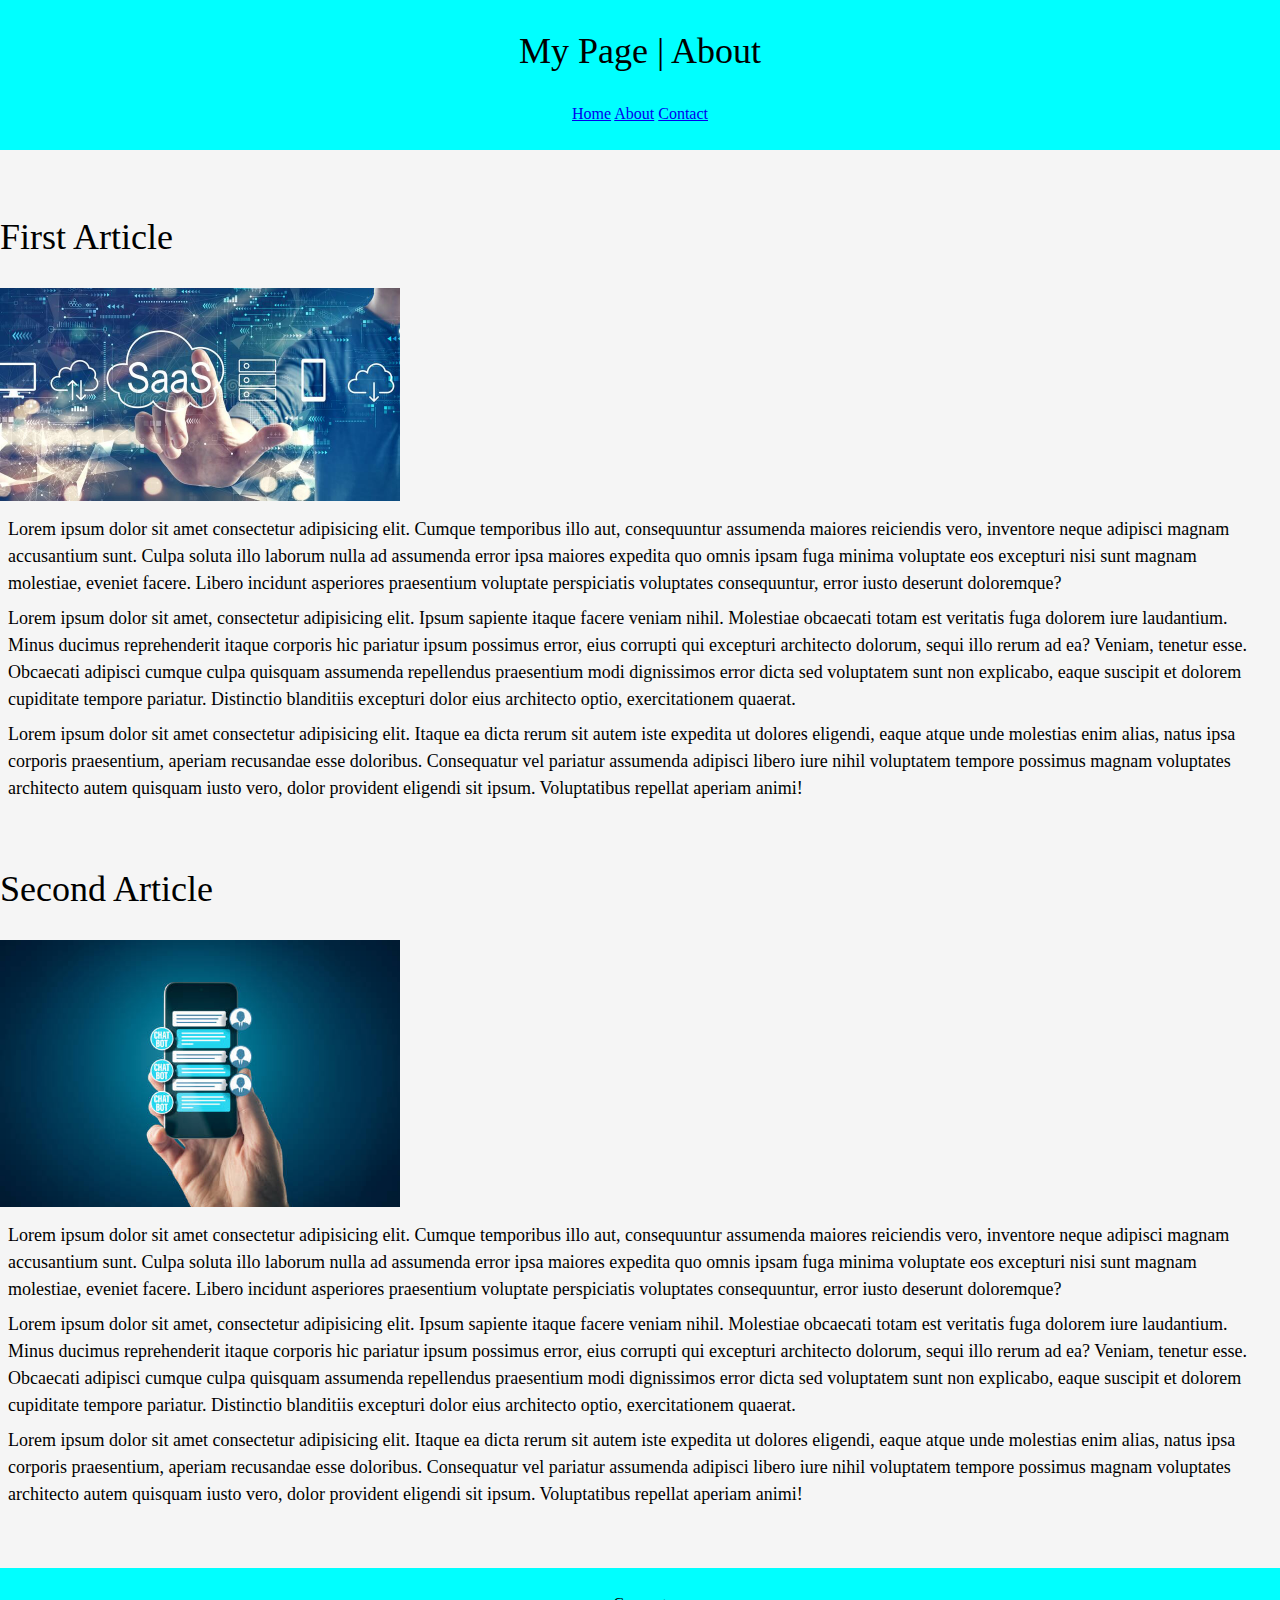
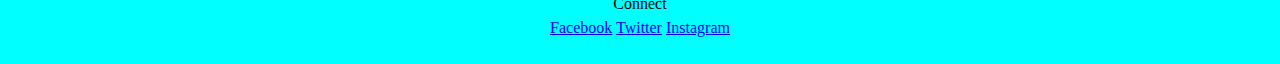
<file: block-BHaaam/about.html>
<!DOCTYPE html>
<html lang="en">

<head>
  <meta charset="UTF-8">
  <meta name="viewport" content="width=device-width, initial-scale=1.0">
  <title>Document</title>
  <link rel="stylesheet" href="style.css">
</head>

<body class="home">
  <header class="main-header">
    <h1>My Page | About </h1>
    <nav>
      <a href="index.html">Home</a>
      <a href="about.html">About</a>
      <a href="contact.html">Contact</a>
    </nav>

  </header>
  <main>
    <section>
      <article>
        <header>
          <h2>First Article</h2>
          <img src="Saas-image-2.jpeg" alt="saas image">
        </header>
        <p>
          Lorem ipsum dolor sit amet consectetur adipisicing elit. Cumque temporibus illo aut, consequuntur assumenda
          maiores reiciendis vero, inventore neque adipisci magnam accusantium sunt. Culpa soluta illo laborum nulla ad
          assumenda error ipsa maiores expedita quo omnis ipsam fuga minima voluptate eos excepturi nisi sunt magnam
          molestiae, eveniet facere. Libero incidunt asperiores praesentium voluptate perspiciatis voluptates
          consequuntur, error iusto deserunt doloremque?
        </p>
        <p>Lorem ipsum dolor sit amet, consectetur adipisicing elit. Ipsum sapiente itaque facere veniam nihil.
          Molestiae obcaecati totam est veritatis fuga dolorem iure laudantium. Minus ducimus reprehenderit itaque
          corporis hic pariatur ipsum possimus error, eius corrupti qui excepturi architecto dolorum, sequi illo rerum
          ad ea? Veniam, tenetur esse. Obcaecati adipisci cumque culpa quisquam assumenda repellendus praesentium modi
          dignissimos error dicta sed voluptatem sunt non explicabo, eaque suscipit et dolorem cupiditate tempore
          pariatur. Distinctio blanditiis excepturi dolor eius architecto optio, exercitationem quaerat.</p>

        <p>Lorem ipsum dolor sit amet consectetur adipisicing elit. Itaque ea dicta rerum sit autem iste expedita ut
          dolores eligendi, eaque atque unde molestias enim alias, natus ipsa corporis praesentium, aperiam recusandae
          esse doloribus. Consequatur vel pariatur assumenda adipisci libero iure nihil voluptatem tempore possimus
          magnam voluptates architecto autem quisquam iusto vero, dolor provident eligendi sit ipsum. Voluptatibus
          repellat aperiam animi!</p>

      </article>
      <article>
        <header>
          <h2>Second Article</h2>
          <img src="chatbot-image.jpeg" alt="chatbot image">
        </header>
        <p>
          Lorem ipsum dolor sit amet consectetur adipisicing elit. Cumque temporibus illo aut, consequuntur assumenda
          maiores reiciendis vero, inventore neque adipisci magnam accusantium sunt. Culpa soluta illo laborum nulla ad
          assumenda error ipsa maiores expedita quo omnis ipsam fuga minima voluptate eos excepturi nisi sunt magnam
          molestiae, eveniet facere. Libero incidunt asperiores praesentium voluptate perspiciatis voluptates
          consequuntur, error iusto deserunt doloremque?
        </p>
        <p>Lorem ipsum dolor sit amet, consectetur adipisicing elit. Ipsum sapiente itaque facere veniam nihil.
          Molestiae obcaecati totam est veritatis fuga dolorem iure laudantium. Minus ducimus reprehenderit itaque
          corporis hic pariatur ipsum possimus error, eius corrupti qui excepturi architecto dolorum, sequi illo rerum
          ad ea? Veniam, tenetur esse. Obcaecati adipisci cumque culpa quisquam assumenda repellendus praesentium modi
          dignissimos error dicta sed voluptatem sunt non explicabo, eaque suscipit et dolorem cupiditate tempore
          pariatur. Distinctio blanditiis excepturi dolor eius architecto optio, exercitationem quaerat.</p>

        <p>Lorem ipsum dolor sit amet consectetur adipisicing elit. Itaque ea dicta rerum sit autem iste expedita ut
          dolores eligendi, eaque atque unde molestias enim alias, natus ipsa corporis praesentium, aperiam recusandae
          esse doloribus. Consequatur vel pariatur assumenda adipisci libero iure nihil voluptatem tempore possimus
          magnam voluptates architecto autem quisquam iusto vero, dolor provident eligendi sit ipsum. Voluptatibus
          repellat aperiam animi!</p>

      </article>
    </section>
  </main>
  <footer class="footer">
    <h3>Connect</h3>
    <a href="#">Facebook</a>
    <a href="#">Twitter</a>
    <a href="#">Instagram</a>
  </footer>
</body>

</html>
</file>
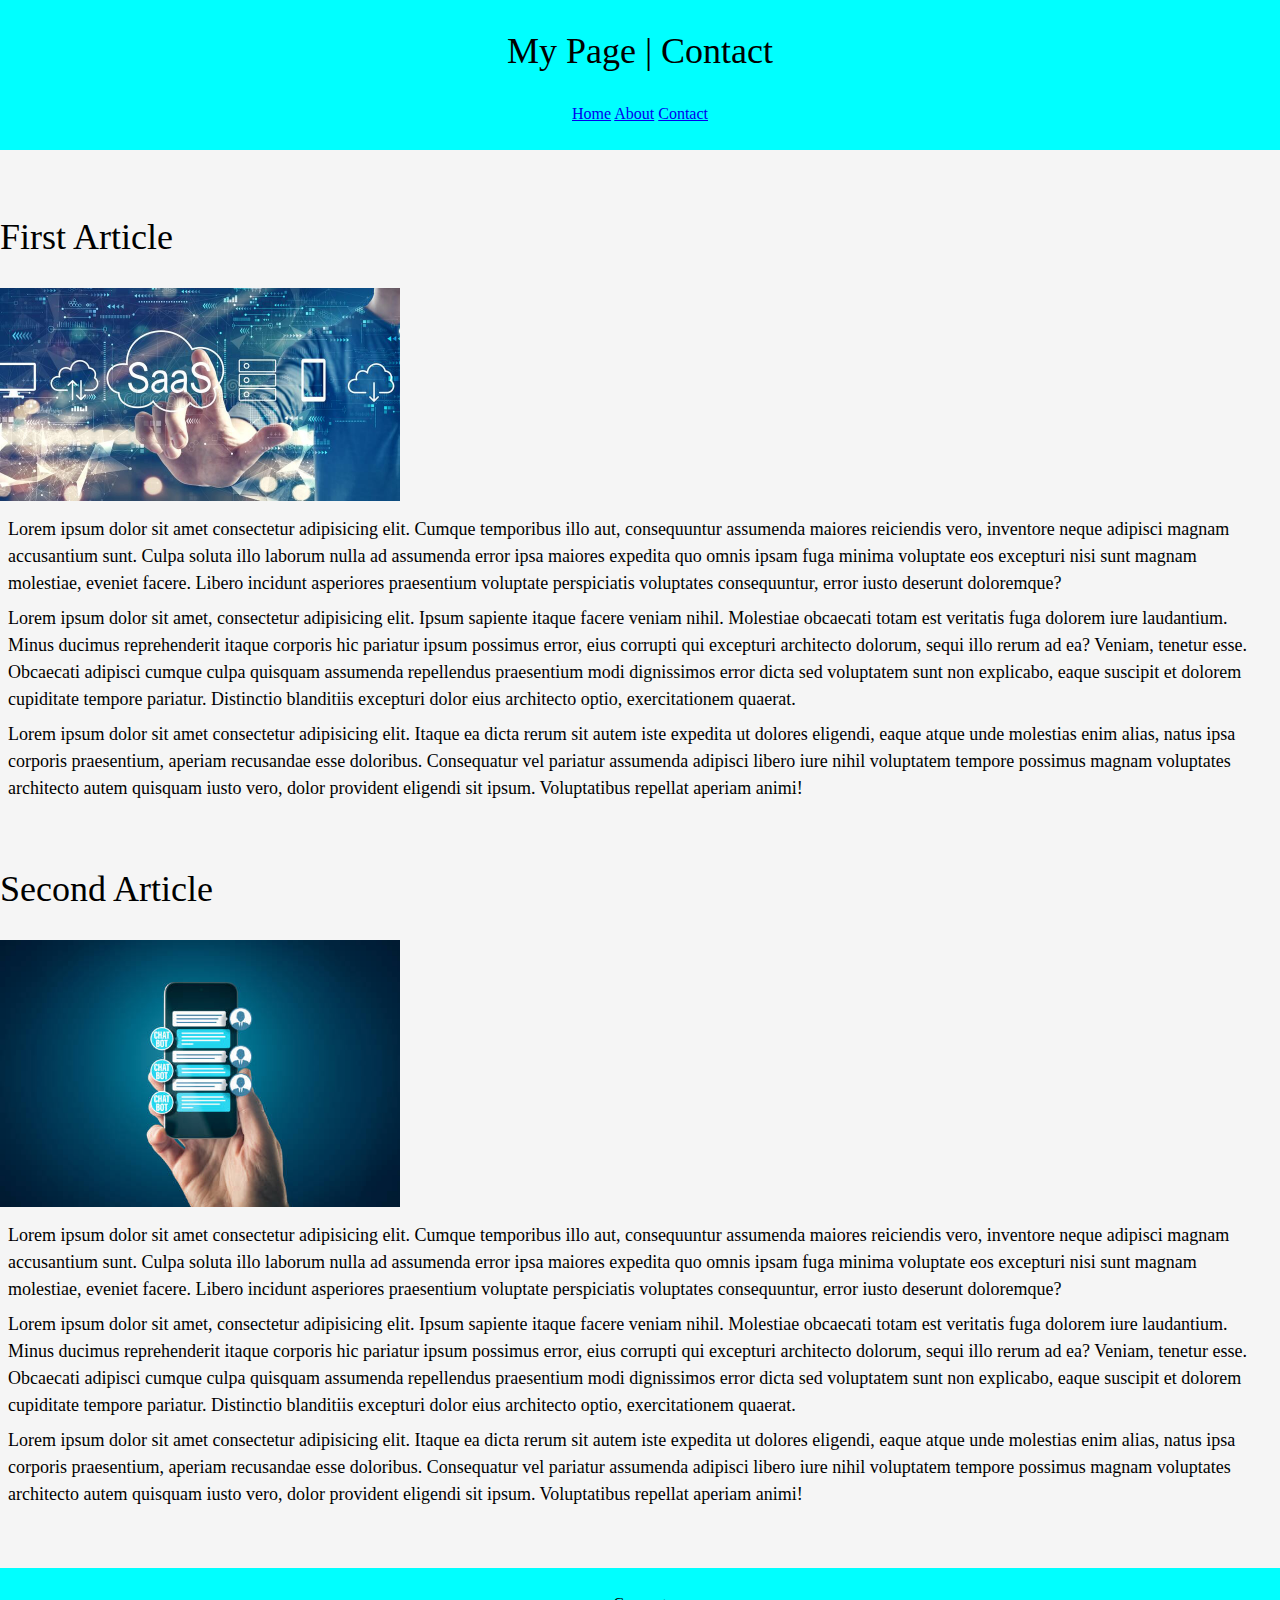
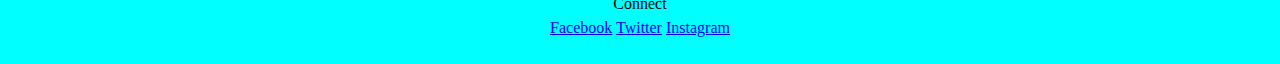
<file: block-BHaaam/contact.html>
<!DOCTYPE html>
<html lang="en">

<head>
  <meta charset="UTF-8">
  <meta name="viewport" content="width=device-width, initial-scale=1.0">
  <title>Document</title>
  <link rel="stylesheet" href="style.css">
</head>

<body class="home">
  <header class="main-header">
    <h1>My Page | Contact </h1>
    <nav>
      <a href="index.html">Home</a>
      <a href="about.html">About</a>
      <a href="contact.html">Contact</a>
    </nav>

  </header>
  <main>
    <section>
      <article>
        <header>
          <h2>First Article</h2>
          <img src="Saas-image-2.jpeg" alt="saas image">
        </header>
        <p>
          Lorem ipsum dolor sit amet consectetur adipisicing elit. Cumque temporibus illo aut, consequuntur assumenda
          maiores reiciendis vero, inventore neque adipisci magnam accusantium sunt. Culpa soluta illo laborum nulla ad
          assumenda error ipsa maiores expedita quo omnis ipsam fuga minima voluptate eos excepturi nisi sunt magnam
          molestiae, eveniet facere. Libero incidunt asperiores praesentium voluptate perspiciatis voluptates
          consequuntur, error iusto deserunt doloremque?
        </p>
        <p>Lorem ipsum dolor sit amet, consectetur adipisicing elit. Ipsum sapiente itaque facere veniam nihil.
          Molestiae obcaecati totam est veritatis fuga dolorem iure laudantium. Minus ducimus reprehenderit itaque
          corporis hic pariatur ipsum possimus error, eius corrupti qui excepturi architecto dolorum, sequi illo rerum
          ad ea? Veniam, tenetur esse. Obcaecati adipisci cumque culpa quisquam assumenda repellendus praesentium modi
          dignissimos error dicta sed voluptatem sunt non explicabo, eaque suscipit et dolorem cupiditate tempore
          pariatur. Distinctio blanditiis excepturi dolor eius architecto optio, exercitationem quaerat.</p>

        <p>Lorem ipsum dolor sit amet consectetur adipisicing elit. Itaque ea dicta rerum sit autem iste expedita ut
          dolores eligendi, eaque atque unde molestias enim alias, natus ipsa corporis praesentium, aperiam recusandae
          esse doloribus. Consequatur vel pariatur assumenda adipisci libero iure nihil voluptatem tempore possimus
          magnam voluptates architecto autem quisquam iusto vero, dolor provident eligendi sit ipsum. Voluptatibus
          repellat aperiam animi!</p>

      </article>
      <article>
        <header>
          <h2>Second Article</h2>
          <img src="chatbot-image.jpeg" alt="chatbot image">
        </header>
        <p>
          Lorem ipsum dolor sit amet consectetur adipisicing elit. Cumque temporibus illo aut, consequuntur assumenda
          maiores reiciendis vero, inventore neque adipisci magnam accusantium sunt. Culpa soluta illo laborum nulla ad
          assumenda error ipsa maiores expedita quo omnis ipsam fuga minima voluptate eos excepturi nisi sunt magnam
          molestiae, eveniet facere. Libero incidunt asperiores praesentium voluptate perspiciatis voluptates
          consequuntur, error iusto deserunt doloremque?
        </p>
        <p>Lorem ipsum dolor sit amet, consectetur adipisicing elit. Ipsum sapiente itaque facere veniam nihil.
          Molestiae obcaecati totam est veritatis fuga dolorem iure laudantium. Minus ducimus reprehenderit itaque
          corporis hic pariatur ipsum possimus error, eius corrupti qui excepturi architecto dolorum, sequi illo rerum
          ad ea? Veniam, tenetur esse. Obcaecati adipisci cumque culpa quisquam assumenda repellendus praesentium modi
          dignissimos error dicta sed voluptatem sunt non explicabo, eaque suscipit et dolorem cupiditate tempore
          pariatur. Distinctio blanditiis excepturi dolor eius architecto optio, exercitationem quaerat.</p>

        <p>Lorem ipsum dolor sit amet consectetur adipisicing elit. Itaque ea dicta rerum sit autem iste expedita ut
          dolores eligendi, eaque atque unde molestias enim alias, natus ipsa corporis praesentium, aperiam recusandae
          esse doloribus. Consequatur vel pariatur assumenda adipisci libero iure nihil voluptatem tempore possimus
          magnam voluptates architecto autem quisquam iusto vero, dolor provident eligendi sit ipsum. Voluptatibus
          repellat aperiam animi!</p>

      </article>
    </section>
  </main>
  <footer class="footer">
    <h3>Connect</h3>
    <a href="#">Facebook</a>
    <a href="#">Twitter</a>
    <a href="#">Instagram</a>
  </footer>
</body>

</html>
</file>
<file: block-BHaaak/style.css>
.btn{
  background-color: green;
}
</file>
<file: block-BHaaam/style.css>
/* http://meyerweb.com/eric/tools/css/reset/ 
   v2.0 | 20110126
   License: none (public domain)
*/

html, body, div, span, applet, object, iframe,
h1, h2, h3, h4, h5, h6, p, blockquote, pre,
a, abbr, acronym, address, big, cite, code,
del, dfn, em, img, ins, kbd, q, s, samp,
small, strike, strong, sub, sup, tt, var,
b, u, i, center,
dl, dt, dd, ol, ul, li,
fieldset, form, label, legend,
table, caption, tbody, tfoot, thead, tr, th, td,
article, aside, canvas, details, embed, 
figure, figcaption, footer, header, hgroup, 
menu, nav, output, ruby, section, summary,
time, mark, audio, video {
	margin: 0;
	padding: 0;
	border: 0;
	font-size: 100%;
	font: inherit;
	vertical-align: baseline;
}
/* HTML5 display-role reset for older browsers */
article, aside, details, figcaption, figure, 
footer, header, hgroup, menu, nav, section {
	display: block;
}
body {
	line-height: 1;
}
ol, ul {
	list-style: none;
}
blockquote, q {
	quotes: none;
}
blockquote:before, blockquote:after,
q:before, q:after {
	content: '';
	content: none;
}
table {
	border-collapse: collapse;
	border-spacing: 0;
}

/*Custom styles */

body {
  line-height: 1.5;
}
.home{
  background-color: whitesmoke;
}
.main-header{
  text-align: center;
  margin-bottom: 60px;
  background-color: aqua;
  padding: 24px;
}

h1 {
  font-size: 36px;
  margin-bottom: 24px;
}
h2 {
  font-size: 36px;
  margin-bottom: 24px;
}
p {
  margin: 8px 8px;
  font-size: 18px;
}




img{
  width: 400px;

}
article{
  margin-bottom: 60px;
}
.footer{
  text-align: center;
  background-color: aqua;
  padding: 24px;
}
</file>
<file: block-BHaaan/style.css>
/* http://meyerweb.com/eric/tools/css/reset/ 
   v2.0 | 20110126
   License: none (public domain)
*/

html, body, div, span, applet, object, iframe,
h1, h2, h3, h4, h5, h6, p, blockquote, pre,
a, abbr, acronym, address, big, cite, code,
del, dfn, em, img, ins, kbd, q, s, samp,
small, strike, strong, sub, sup, tt, var,
b, u, i, center,
dl, dt, dd, ol, ul, li,
fieldset, form, label, legend,
table, caption, tbody, tfoot, thead, tr, th, td,
article, aside, canvas, details, embed, 
figure, figcaption, footer, header, hgroup, 
menu, nav, output, ruby, section, summary,
time, mark, audio, video {
	margin: 0;
	padding: 0;
	border: 0;
	font-size: 100%;
	font: inherit;
	vertical-align: baseline;
}
/* HTML5 display-role reset for older browsers */
article, aside, details, figcaption, figure, 
footer, header, hgroup, menu, nav, section {
	display: block;
}
body {
	line-height: 1;
}
ol, ul {
	list-style: none;
}
blockquote, q {
	quotes: none;
}
blockquote:before, blockquote:after,
q:before, q:after {
	content: '';
	content: none;
}
table {
	border-collapse: collapse;
	border-spacing: 0;
}

/* custom styles */

body{
  line-height: 1.5;
}
.header{
   background-color: plum;
   text-align: center;
   padding: 20px;
}

a{
  margin-left: 16px;
  margin-right: 16px;
  text-transform: uppercase;
  text-decoration: none;
}

/*Article*/

img {
  width: 100%;
}

.blog {
  width: 600px;
  margin: 0 auto;
}
.time {
  color:purple;
  margin:16px;
  text-transform: uppercase;
}
.heading{
  font-size: 36px;
  color: black;
  margin: 24px 0;
  text-transform: capitalize;
}
.text {
  font-size: 18px;
  margin-bottom: 16px;
}
/*Footer*/

.footer{
  background-color: plum;
  text-align: center;
  padding: 20px;
  margin-top: 20px;
  font-size: 24px;
}
</file>
